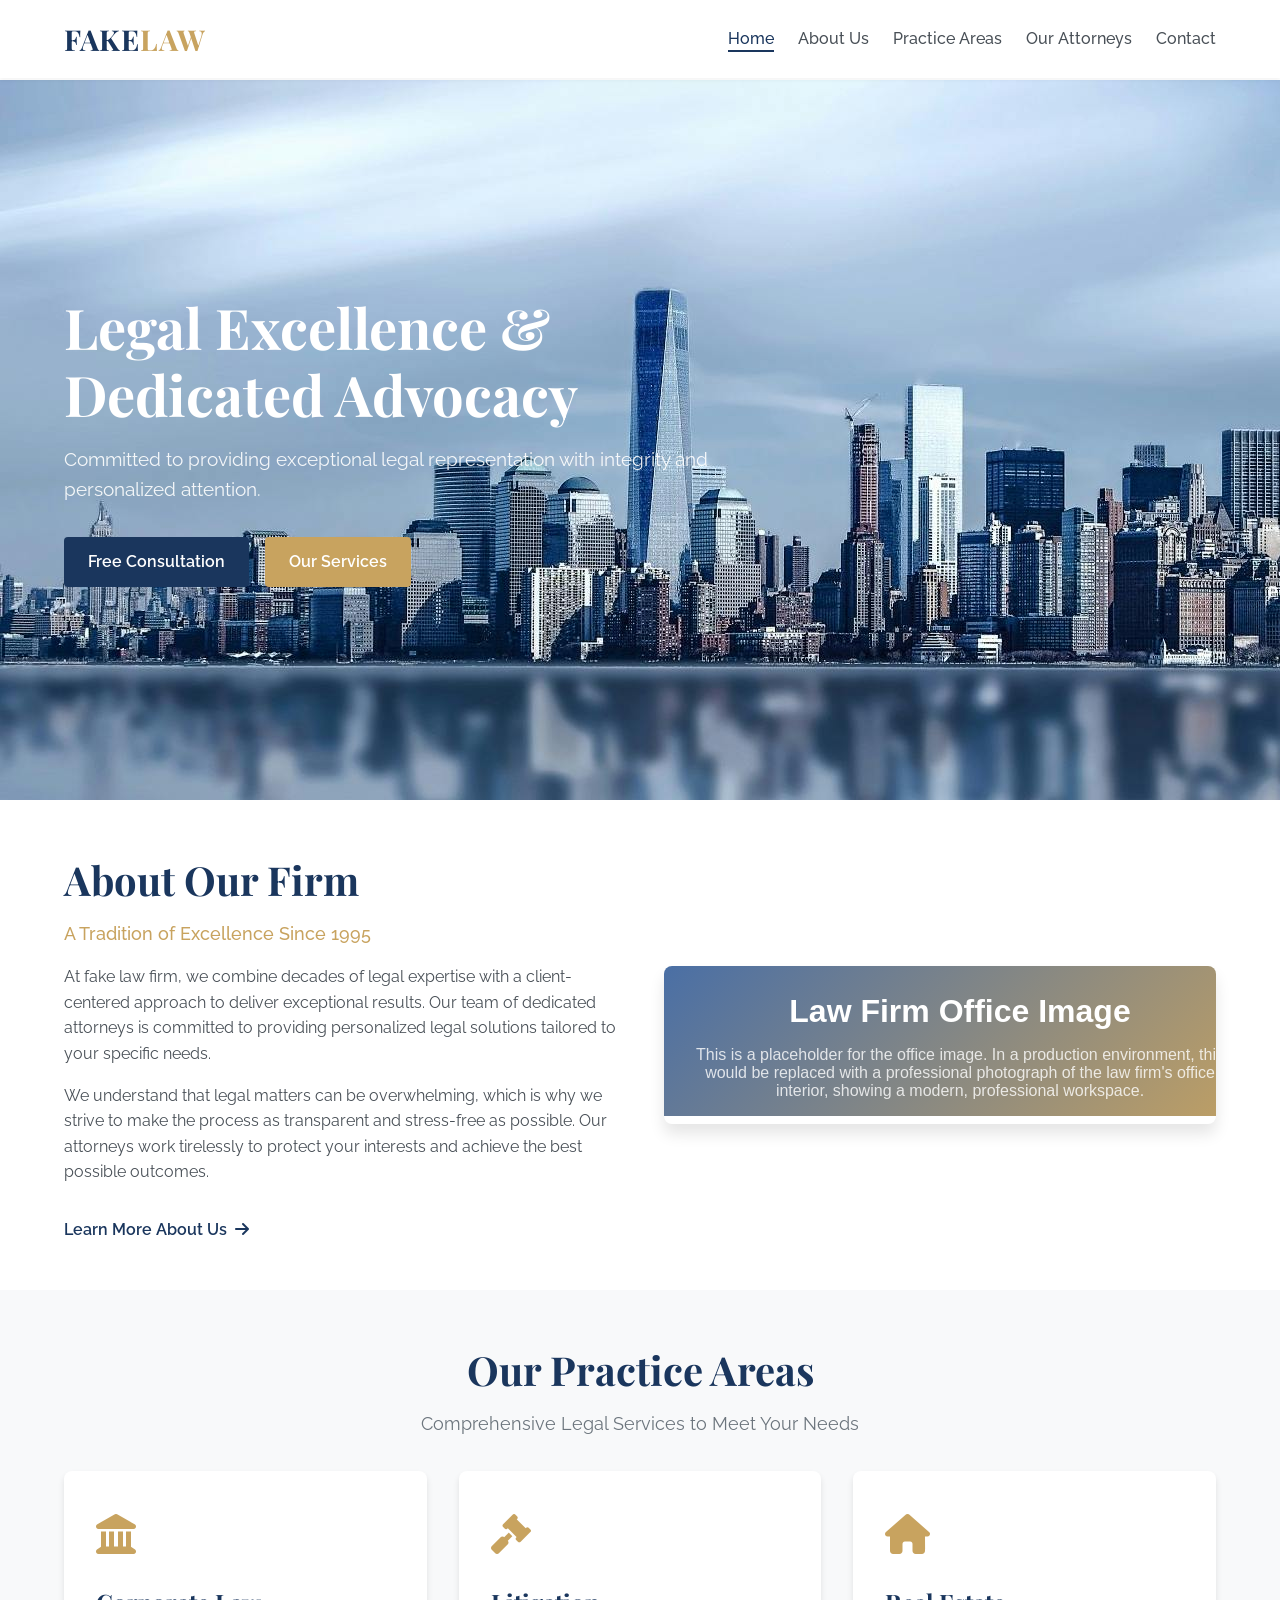
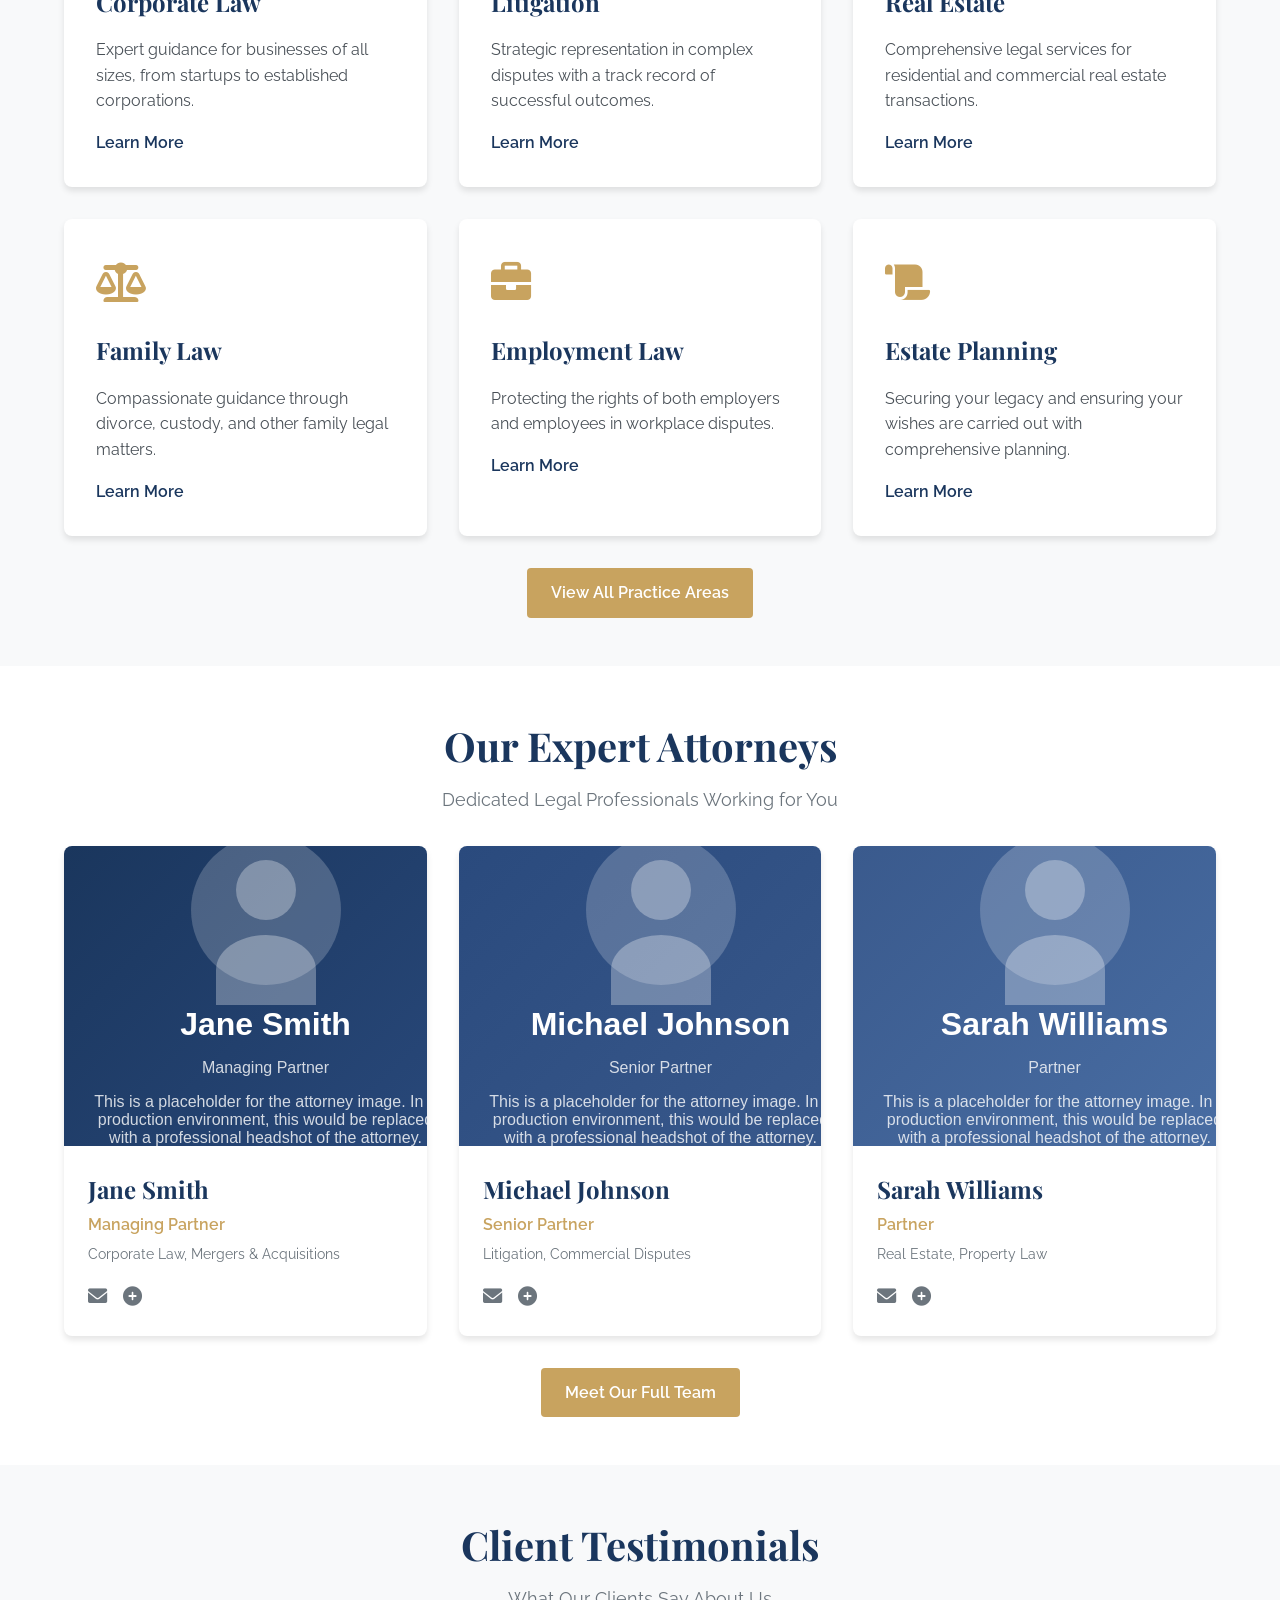
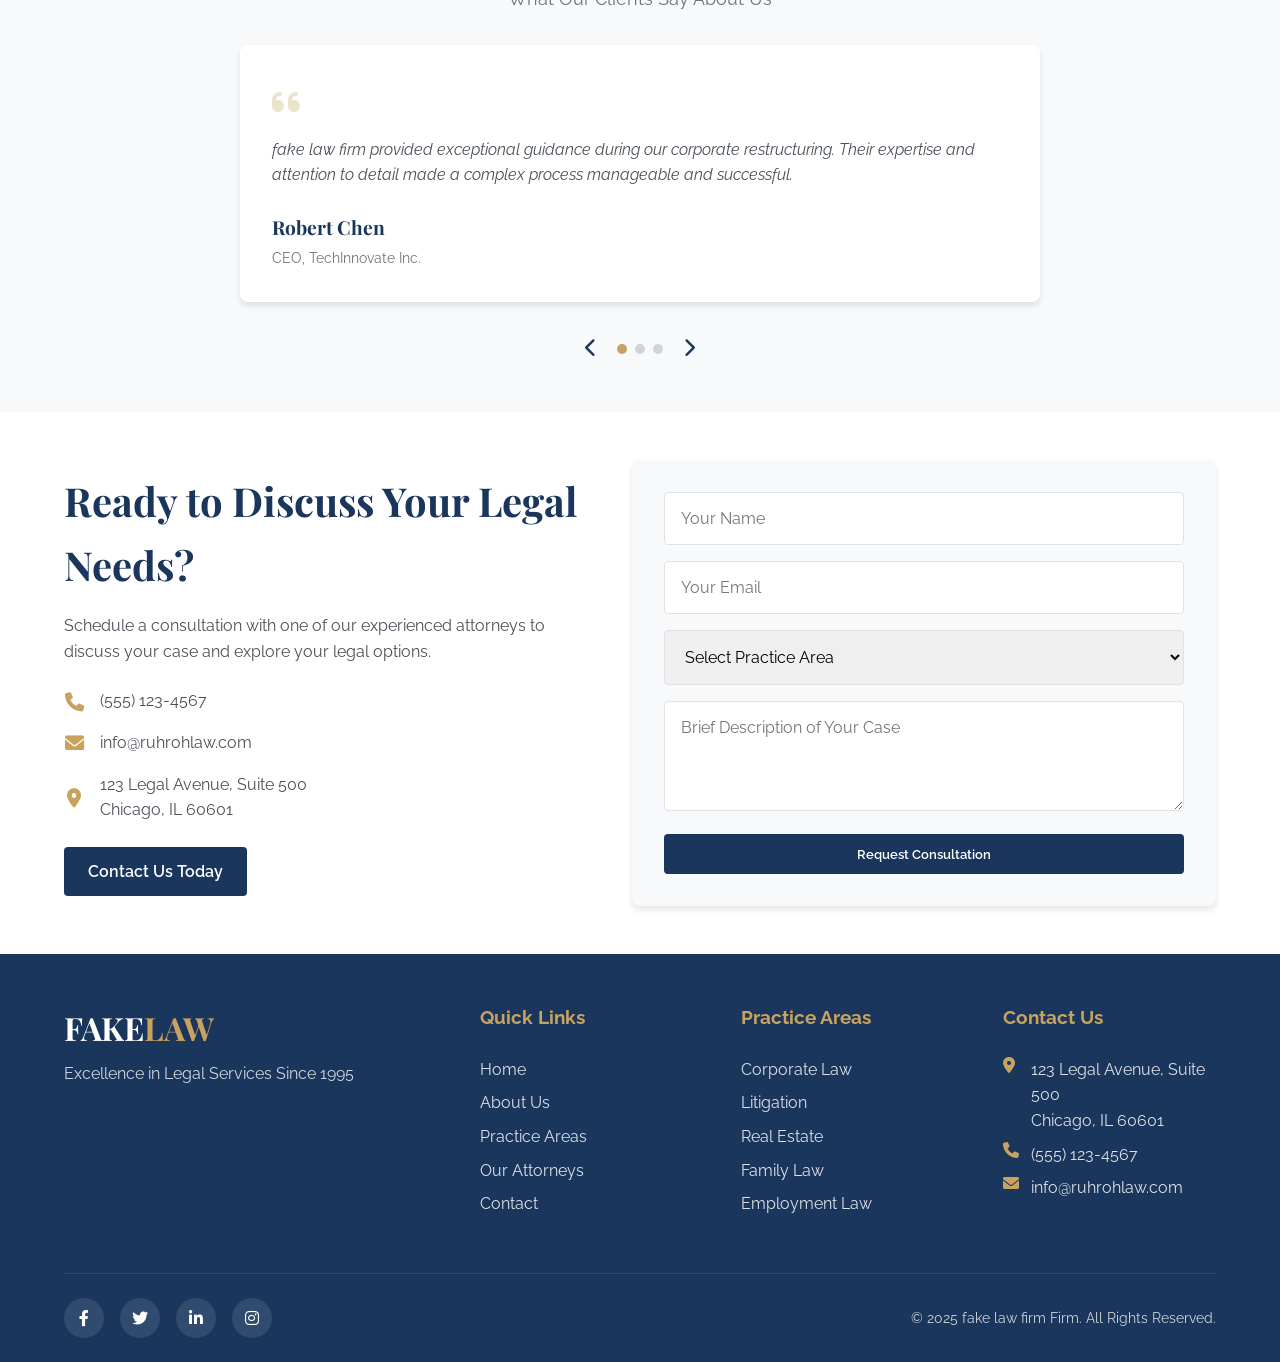
<file: index.html>
<!DOCTYPE html>
<html lang="en">
<head>
    <meta charset="UTF-8">
    <meta name="viewport" content="width=device-width, initial-scale=1.0">
    <title>Fake Law Firm | Excellence in Legal Services</title>
    <link rel="stylesheet" href="css/styles.css">
    <style>
        /* Styles for iframe placeholders */
        .img-placeholder {
            width: 100%;
            height: 100%;
            border: none;
            overflow: hidden;
        }
        .hero {
            background-image: none !important;
        }
        .hero-iframe-container {
            position: absolute;
            top: 0;
            left: 0;
            width: 100%;
            height: 100%;
            z-index: 0;
        }
    </style>
    <link rel="stylesheet" href="https://cdnjs.cloudflare.com/ajax/libs/font-awesome/6.0.0-beta3/css/all.min.css">
    <link rel="preconnect" href="https://fonts.googleapis.com">
    <link rel="preconnect" href="https://fonts.gstatic.com" crossorigin>
    <link href="https://fonts.googleapis.com/css2?family=Playfair+Display:wght@400;700&family=Raleway:wght@300;400;500;600&display=swap" rel="stylesheet">
</head>
<body>
    <!-- Header -->
    <header>
        <div class="container">
            <div class="logo">
                <h1>FAKE<span>LAW</span></h1>
            </div>
            <nav>
                <ul>
                    <li><a href="index.html" class="active">Home</a></li>
                    <li><a href="about.html">About Us</a></li>
                    <li><a href="practice-areas.html">Practice Areas</a></li>
                    <li><a href="attorneys.html">Our Attorneys</a></li>
                    <li><a href="contact.html">Contact</a></li>
                </ul>
            </nav>
            <div class="mobile-menu-btn">
                <i class="fas fa-bars"></i>
            </div>
        </div>
    </header>

    <!-- Hero Section -->
    <section class="hero">
        <div class="hero-iframe-container">
            <iframe src="images/x.jpg" class="img-placeholder" title="Hero Image"></iframe>
        </div>
        <div class="overlay"></div>
        <div class="container">
            <div class="hero-content">
                <h1>Legal Excellence & Dedicated Advocacy</h1>
                <p>Committed to providing exceptional legal representation with integrity and personalized attention.</p>
                <div class="hero-buttons">
                    <a href="contact.html" class="btn btn-primary">Free Consultation</a>
                    <a href="practice-areas.html" class="btn btn-secondary">Our Services</a>
                </div>
            </div>
        </div>
    </section>

    <!-- About Section -->
    <section class="about-preview">
        <div class="container">
            <div class="about-content">
                <div class="about-text">
                    <h2>About Our Firm</h2>
                    <p class="subtitle">A Tradition of Excellence Since 1995</p>
                    <p>At fake law firm, we combine decades of legal expertise with a client-centered approach to deliver exceptional results. Our team of dedicated attorneys is committed to providing personalized legal solutions tailored to your specific needs.</p>
                    <p>We understand that legal matters can be overwhelming, which is why we strive to make the process as transparent and stress-free as possible. Our attorneys work tirelessly to protect your interests and achieve the best possible outcomes.</p>
                    <a href="about.html" class="btn btn-text">Learn More About Us <i class="fas fa-arrow-right"></i></a>
                </div>
                <div class="about-image">
                    <div class="image-container">
                        <iframe src="images/office.jpg.html" class="img-placeholder" title="Office Image"></iframe>
                    </div>
                </div>
            </div>
        </div>
    </section>

    <!-- Practice Areas Section -->
    <section class="practice-areas">
        <div class="container">
            <h2 class="section-title">Our Practice Areas</h2>
            <p class="section-subtitle">Comprehensive Legal Services to Meet Your Needs</p>
            
            <div class="practice-grid">
                <div class="practice-card">
                    <div class="icon">
                        <i class="fas fa-landmark"></i>
                    </div>
                    <h3>Corporate Law</h3>
                    <p>Expert guidance for businesses of all sizes, from startups to established corporations.</p>
                    <a href="practice-areas.html#corporate" class="read-more">Learn More</a>
                </div>
                
                <div class="practice-card">
                    <div class="icon">
                        <i class="fas fa-gavel"></i>
                    </div>
                    <h3>Litigation</h3>
                    <p>Strategic representation in complex disputes with a track record of successful outcomes.</p>
                    <a href="practice-areas.html#litigation" class="read-more">Learn More</a>
                </div>
                
                <div class="practice-card">
                    <div class="icon">
                        <i class="fas fa-home"></i>
                    </div>
                    <h3>Real Estate</h3>
                    <p>Comprehensive legal services for residential and commercial real estate transactions.</p>
                    <a href="practice-areas.html#real-estate" class="read-more">Learn More</a>
                </div>
                
                <div class="practice-card">
                    <div class="icon">
                        <i class="fas fa-balance-scale"></i>
                    </div>
                    <h3>Family Law</h3>
                    <p>Compassionate guidance through divorce, custody, and other family legal matters.</p>
                    <a href="practice-areas.html#family" class="read-more">Learn More</a>
                </div>
                
                <div class="practice-card">
                    <div class="icon">
                        <i class="fas fa-briefcase"></i>
                    </div>
                    <h3>Employment Law</h3>
                    <p>Protecting the rights of both employers and employees in workplace disputes.</p>
                    <a href="practice-areas.html#employment" class="read-more">Learn More</a>
                </div>
                
                <div class="practice-card">
                    <div class="icon">
                        <i class="fas fa-scroll"></i>
                    </div>
                    <h3>Estate Planning</h3>
                    <p>Securing your legacy and ensuring your wishes are carried out with comprehensive planning.</p>
                    <a href="practice-areas.html#estate" class="read-more">Learn More</a>
                </div>
            </div>
            
            <div class="view-all">
                <a href="practice-areas.html" class="btn btn-secondary">View All Practice Areas</a>
            </div>
        </div>
    </section>

    <!-- Attorneys Section -->
    <section class="attorneys-preview">
        <div class="container">
            <h2 class="section-title">Our Expert Attorneys</h2>
            <p class="section-subtitle">Dedicated Legal Professionals Working for You</p>
            
            <div class="attorneys-grid">
                <div class="attorney-card">
                    <div class="attorney-image">
                        <iframe src="images/attorney1.jpg.html" class="img-placeholder" title="Attorney Jane Smith"></iframe>
                    </div>
                    <div class="attorney-info">
                        <h3>Jane Smith</h3>
                        <p class="position">Managing Partner</p>
                        <p class="specialty">Corporate Law, Mergers & Acquisitions</p>
                        <div class="attorney-contact">
                            <a href="mailto:jsmith@ruhrohlaw.com"><i class="fas fa-envelope"></i></a>
                            <a href="attorneys.html#jane-smith"><i class="fas fa-plus-circle"></i></a>
                        </div>
                    </div>
                </div>
                
                <div class="attorney-card">
                    <div class="attorney-image">
                        <iframe src="images/attorney2.jpg.html" class="img-placeholder" title="Attorney Michael Johnson"></iframe>
                    </div>
                    <div class="attorney-info">
                        <h3>Michael Johnson</h3>
                        <p class="position">Senior Partner</p>
                        <p class="specialty">Litigation, Commercial Disputes</p>
                        <div class="attorney-contact">
                            <a href="mailto:mjohnson@ruhrohlaw.com"><i class="fas fa-envelope"></i></a>
                            <a href="attorneys.html#michael-johnson"><i class="fas fa-plus-circle"></i></a>
                        </div>
                    </div>
                </div>
                
                <div class="attorney-card">
                    <div class="attorney-image">
                        <iframe src="images/attorney3.jpg.html" class="img-placeholder" title="Attorney Sarah Williams"></iframe>
                    </div>
                    <div class="attorney-info">
                        <h3>Sarah Williams</h3>
                        <p class="position">Partner</p>
                        <p class="specialty">Real Estate, Property Law</p>
                        <div class="attorney-contact">
                            <a href="mailto:swilliams@ruhrohlaw.com"><i class="fas fa-envelope"></i></a>
                            <a href="attorneys.html#sarah-williams"><i class="fas fa-plus-circle"></i></a>
                        </div>
                    </div>
                </div>
            </div>
            
            <div class="view-all">
                <a href="attorneys.html" class="btn btn-secondary">Meet Our Full Team</a>
            </div>
        </div>
    </section>

    <!-- Testimonials Section -->
    <section class="testimonials">
        <div class="container">
            <h2 class="section-title">Client Testimonials</h2>
            <p class="section-subtitle">What Our Clients Say About Us</p>
            
            <div class="testimonial-slider">
                <div class="testimonial-item">
                    <div class="testimonial-content">
                        <div class="quote">
                            <i class="fas fa-quote-left"></i>
                        </div>
                        <p>fake law firm provided exceptional guidance during our corporate restructuring. Their expertise and attention to detail made a complex process manageable and successful.</p>
                        <div class="client-info">
                            <h4>Robert Chen</h4>
                            <p>CEO, TechInnovate Inc.</p>
                        </div>
                    </div>
                </div>
                
                <div class="testimonial-item">
                    <div class="testimonial-content">
                        <div class="quote">
                            <i class="fas fa-quote-left"></i>
                        </div>
                        <p>I was impressed by the personal attention and dedication shown by the team at fake law firm. They truly went above and beyond to ensure the best outcome for my case.</p>
                        <div class="client-info">
                            <h4>Amanda Peterson</h4>
                            <p>Real Estate Developer</p>
                        </div>
                    </div>
                </div>
                
                <div class="testimonial-item">
                    <div class="testimonial-content">
                        <div class="quote">
                            <i class="fas fa-quote-left"></i>
                        </div>
                        <p>The attorneys at fake law firm handled my family's estate planning with professionalism and compassion. They made a difficult process much easier with their clear guidance.</p>
                        <div class="client-info">
                            <h4>David Thompson</h4>
                            <p>Retired Executive</p>
                        </div>
                    </div>
                </div>
            </div>
            
            <div class="testimonial-controls">
                <button class="prev-btn"><i class="fas fa-chevron-left"></i></button>
                <div class="testimonial-dots">
                    <span class="dot active"></span>
                    <span class="dot"></span>
                    <span class="dot"></span>
                </div>
                <button class="next-btn"><i class="fas fa-chevron-right"></i></button>
            </div>
        </div>
    </section>

    <!-- Contact Preview Section -->
    <section class="contact-preview">
        <div class="container">
            <div class="contact-content">
                <div class="contact-text">
                    <h2>Ready to Discuss Your Legal Needs?</h2>
                    <p>Schedule a consultation with one of our experienced attorneys to discuss your case and explore your legal options.</p>
                    <div class="contact-info">
                        <div class="info-item">
                            <i class="fas fa-phone"></i>
                            <p>(555) 123-4567</p>
                        </div>
                        <div class="info-item">
                            <i class="fas fa-envelope"></i>
                            <p>info@ruhrohlaw.com</p>
                        </div>
                        <div class="info-item">
                            <i class="fas fa-map-marker-alt"></i>
                            <p>123 Legal Avenue, Suite 500<br>Chicago, IL 60601</p>
                        </div>
                    </div>
                    <a href="contact.html" class="btn btn-primary">Contact Us Today</a>
                </div>
                <div class="contact-form-preview">
                    <form>
                        <div class="form-group">
                            <input type="text" placeholder="Your Name" required>
                        </div>
                        <div class="form-group">
                            <input type="email" placeholder="Your Email" required>
                        </div>
                        <div class="form-group">
                            <select required>
                                <option value="" disabled selected>Select Practice Area</option>
                                <option value="corporate">Corporate Law</option>
                                <option value="litigation">Litigation</option>
                                <option value="real-estate">Real Estate</option>
                                <option value="family">Family Law</option>
                                <option value="employment">Employment Law</option>
                                <option value="estate">Estate Planning</option>
                                <option value="other">Other</option>
                            </select>
                        </div>
                        <div class="form-group">
                            <textarea placeholder="Brief Description of Your Case" rows="4" required></textarea>
                        </div>
                        <button type="submit" class="btn btn-primary btn-block">Request Consultation</button>
                    </form>
                </div>
            </div>
        </div>
    </section>

    <!-- Footer -->
    <footer>
        <div class="container">
            <div class="footer-content">
                <div class="footer-logo">
                    <h2>FAKE<span>LAW</span></h2>
                    <p>Excellence in Legal Services Since 1995</p>
                </div>
                
                <div class="footer-links">
                    <div class="footer-column">
                        <h3>Quick Links</h3>
                        <ul>
                            <li><a href="index.html">Home</a></li>
                            <li><a href="about.html">About Us</a></li>
                            <li><a href="practice-areas.html">Practice Areas</a></li>
                            <li><a href="attorneys.html">Our Attorneys</a></li>
                            <li><a href="contact.html">Contact</a></li>
                        </ul>
                    </div>
                    
                    <div class="footer-column">
                        <h3>Practice Areas</h3>
                        <ul>
                            <li><a href="practice-areas.html#corporate">Corporate Law</a></li>
                            <li><a href="practice-areas.html#litigation">Litigation</a></li>
                            <li><a href="practice-areas.html#real-estate">Real Estate</a></li>
                            <li><a href="practice-areas.html#family">Family Law</a></li>
                            <li><a href="practice-areas.html#employment">Employment Law</a></li>
                        </ul>
                    </div>
                    
                    <div class="footer-column">
                        <h3>Contact Us</h3>
                        <ul class="contact-list">
                            <li><i class="fas fa-map-marker-alt"></i> 123 Legal Avenue, Suite 500<br>Chicago, IL 60601</li>
                            <li><i class="fas fa-phone"></i> (555) 123-4567</li>
                            <li><i class="fas fa-envelope"></i> info@ruhrohlaw.com</li>
                        </ul>
                    </div>
                </div>
            </div>
            
            <div class="footer-bottom">
                <div class="social-icons">
                    <a href="#"><i class="fab fa-facebook-f"></i></a>
                    <a href="#"><i class="fab fa-twitter"></i></a>
                    <a href="#"><i class="fab fa-linkedin-in"></i></a>
                    <a href="#"><i class="fab fa-instagram"></i></a>
                </div>
                <div class="copyright">
                    <p>&copy; 2025 fake law firm Firm. All Rights Reserved.</p>
                </div>
            </div>
        </div>
    </footer>

    <script src="js/main.js"></script>

<script
data-embed-id="d6b7509c-db51-48c6-a9f9-aefe406d551b"
data-base-api-url="https://search.caption.fyi/api/embed"
src="https://search.caption.fyi/embed/anythingllm-chat-widget.min.js">
</script>
</body>
</html>
</file>
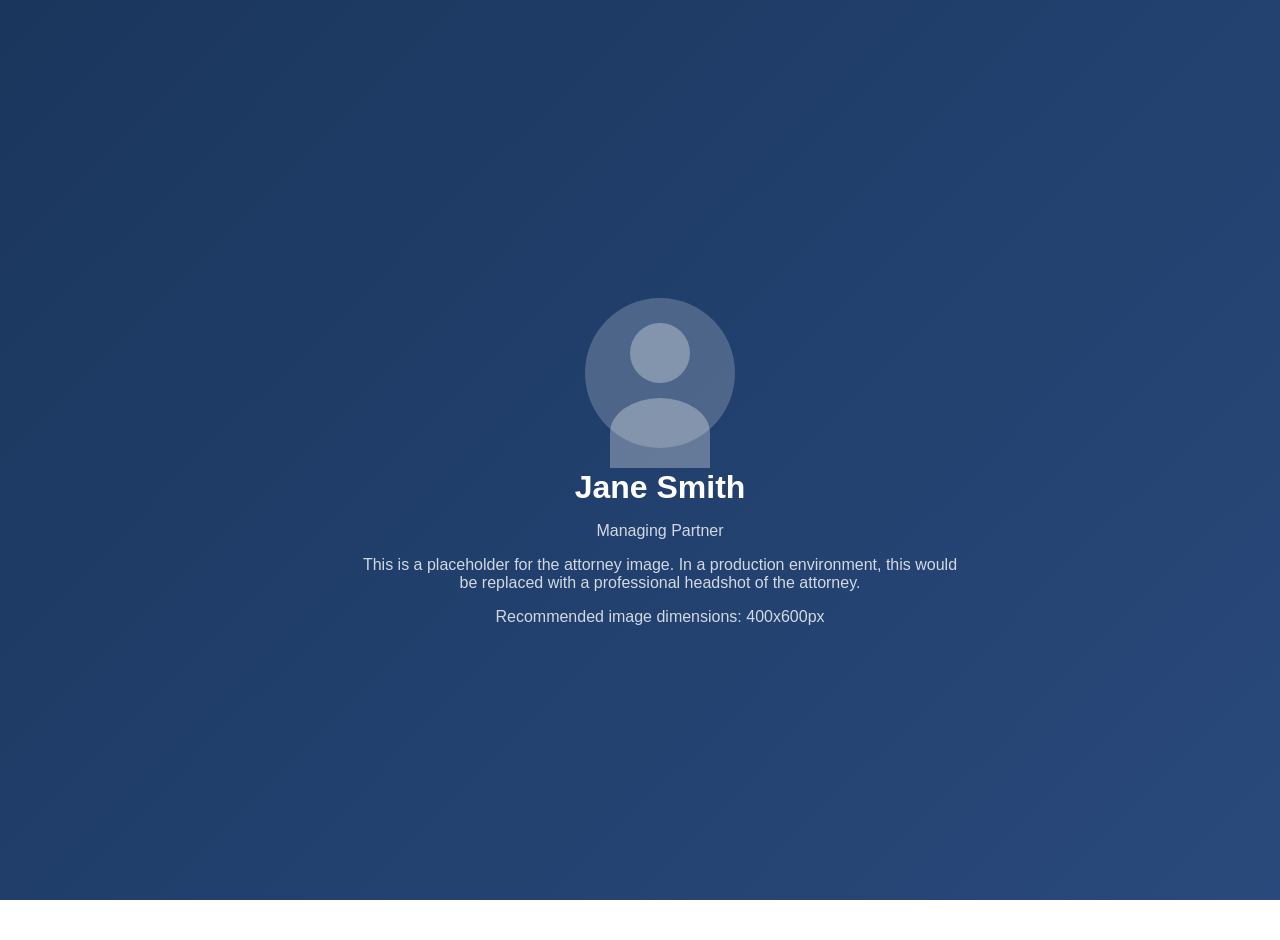
<file: images/attorney1.jpg.html>
<!DOCTYPE html>
<html lang="en">
<head>
    <meta charset="UTF-8">
    <meta name="viewport" content="width=device-width, initial-scale=1.0">
    <title>Attorney 1 Image Placeholder</title>
    <style>
        body, html {
            margin: 0;
            padding: 0;
            width: 100%;
            height: 100%;
            overflow: hidden;
        }
        .placeholder {
            width: 100%;
            height: 100%;
            background: linear-gradient(135deg, #1a365d 0%, #2a4a7d 100%);
            display: flex;
            justify-content: center;
            align-items: center;
            color: white;
            font-family: Arial, sans-serif;
            text-align: center;
            padding: 20px;
        }
        .attorney-silhouette {
            width: 150px;
            height: 150px;
            background-color: rgba(255, 255, 255, 0.2);
            border-radius: 50%;
            margin: 0 auto 20px;
            position: relative;
        }
        .attorney-silhouette::after {
            content: '';
            position: absolute;
            top: 25px;
            left: 50%;
            transform: translateX(-50%);
            width: 60px;
            height: 60px;
            background-color: rgba(255, 255, 255, 0.3);
            border-radius: 50%;
        }
        .attorney-silhouette::before {
            content: '';
            position: absolute;
            top: 100px;
            left: 50%;
            transform: translateX(-50%);
            width: 100px;
            height: 70px;
            background-color: rgba(255, 255, 255, 0.3);
            border-radius: 50% 50% 0 0;
        }
        .content {
            max-width: 600px;
        }
        h1 {
            font-size: 2rem;
            margin-bottom: 1rem;
        }
        p {
            font-size: 1rem;
            opacity: 0.8;
        }
    </style>
</head>
<body>
    <div class="placeholder">
        <div class="content">
            <div class="attorney-silhouette"></div>
            <h1>Jane Smith</h1>
            <p>Managing Partner</p>
            <p>This is a placeholder for the attorney image. In a production environment, this would be replaced with a professional headshot of the attorney.</p>
            <p>Recommended image dimensions: 400x600px</p>
        </div>
    </div>
</body>
</html>
</file>
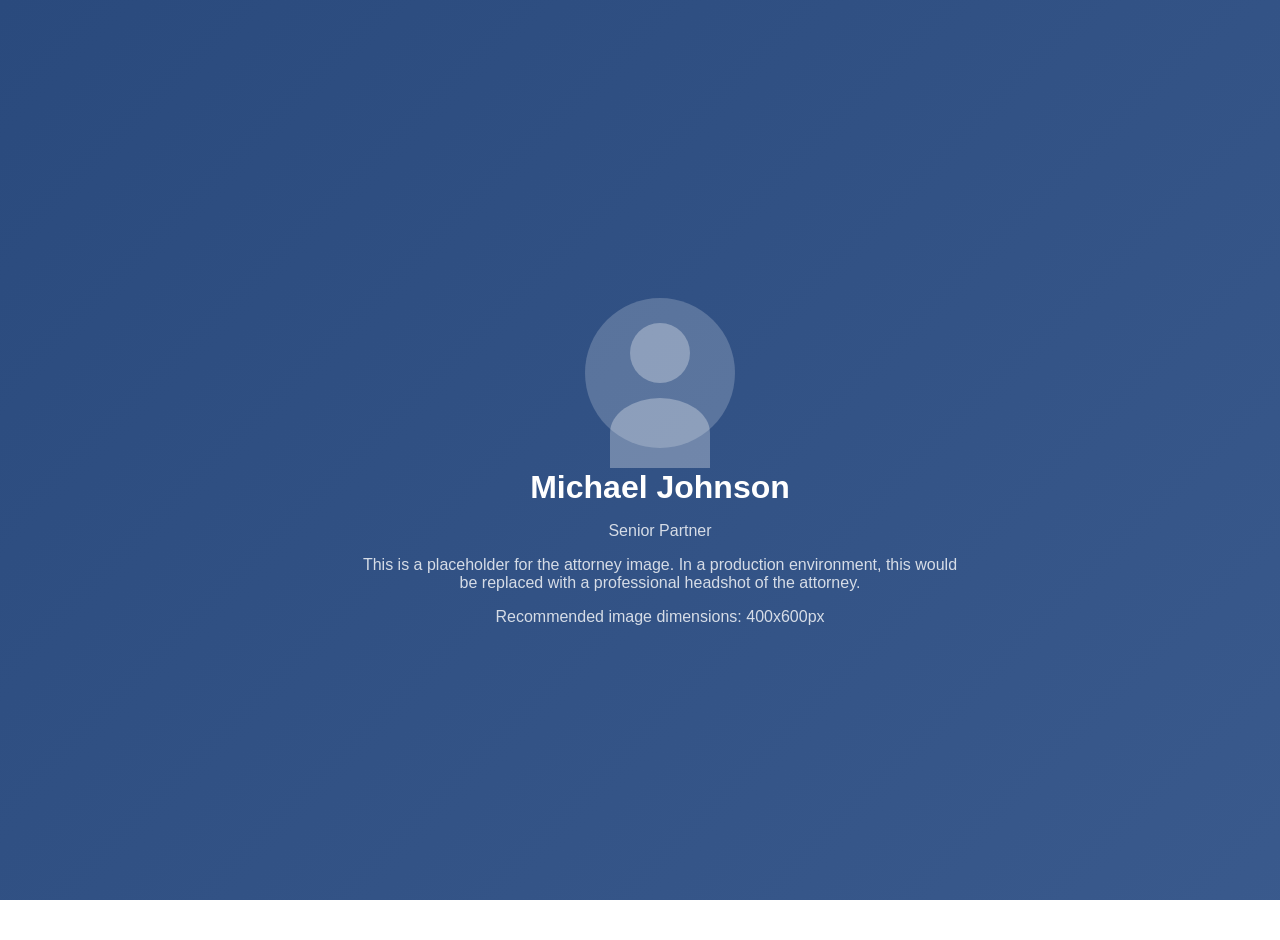
<file: images/attorney2.jpg.html>
<!DOCTYPE html>
<html lang="en">
<head>
    <meta charset="UTF-8">
    <meta name="viewport" content="width=device-width, initial-scale=1.0">
    <title>Attorney 2 Image Placeholder</title>
    <style>
        body, html {
            margin: 0;
            padding: 0;
            width: 100%;
            height: 100%;
            overflow: hidden;
        }
        .placeholder {
            width: 100%;
            height: 100%;
            background: linear-gradient(135deg, #2a4a7d 0%, #3a5a8d 100%);
            display: flex;
            justify-content: center;
            align-items: center;
            color: white;
            font-family: Arial, sans-serif;
            text-align: center;
            padding: 20px;
        }
        .attorney-silhouette {
            width: 150px;
            height: 150px;
            background-color: rgba(255, 255, 255, 0.2);
            border-radius: 50%;
            margin: 0 auto 20px;
            position: relative;
        }
        .attorney-silhouette::after {
            content: '';
            position: absolute;
            top: 25px;
            left: 50%;
            transform: translateX(-50%);
            width: 60px;
            height: 60px;
            background-color: rgba(255, 255, 255, 0.3);
            border-radius: 50%;
        }
        .attorney-silhouette::before {
            content: '';
            position: absolute;
            top: 100px;
            left: 50%;
            transform: translateX(-50%);
            width: 100px;
            height: 70px;
            background-color: rgba(255, 255, 255, 0.3);
            border-radius: 50% 50% 0 0;
        }
        .content {
            max-width: 600px;
        }
        h1 {
            font-size: 2rem;
            margin-bottom: 1rem;
        }
        p {
            font-size: 1rem;
            opacity: 0.8;
        }
    </style>
</head>
<body>
    <div class="placeholder">
        <div class="content">
            <div class="attorney-silhouette"></div>
            <h1>Michael Johnson</h1>
            <p>Senior Partner</p>
            <p>This is a placeholder for the attorney image. In a production environment, this would be replaced with a professional headshot of the attorney.</p>
            <p>Recommended image dimensions: 400x600px</p>
        </div>
    </div>
</body>
</html>
</file>
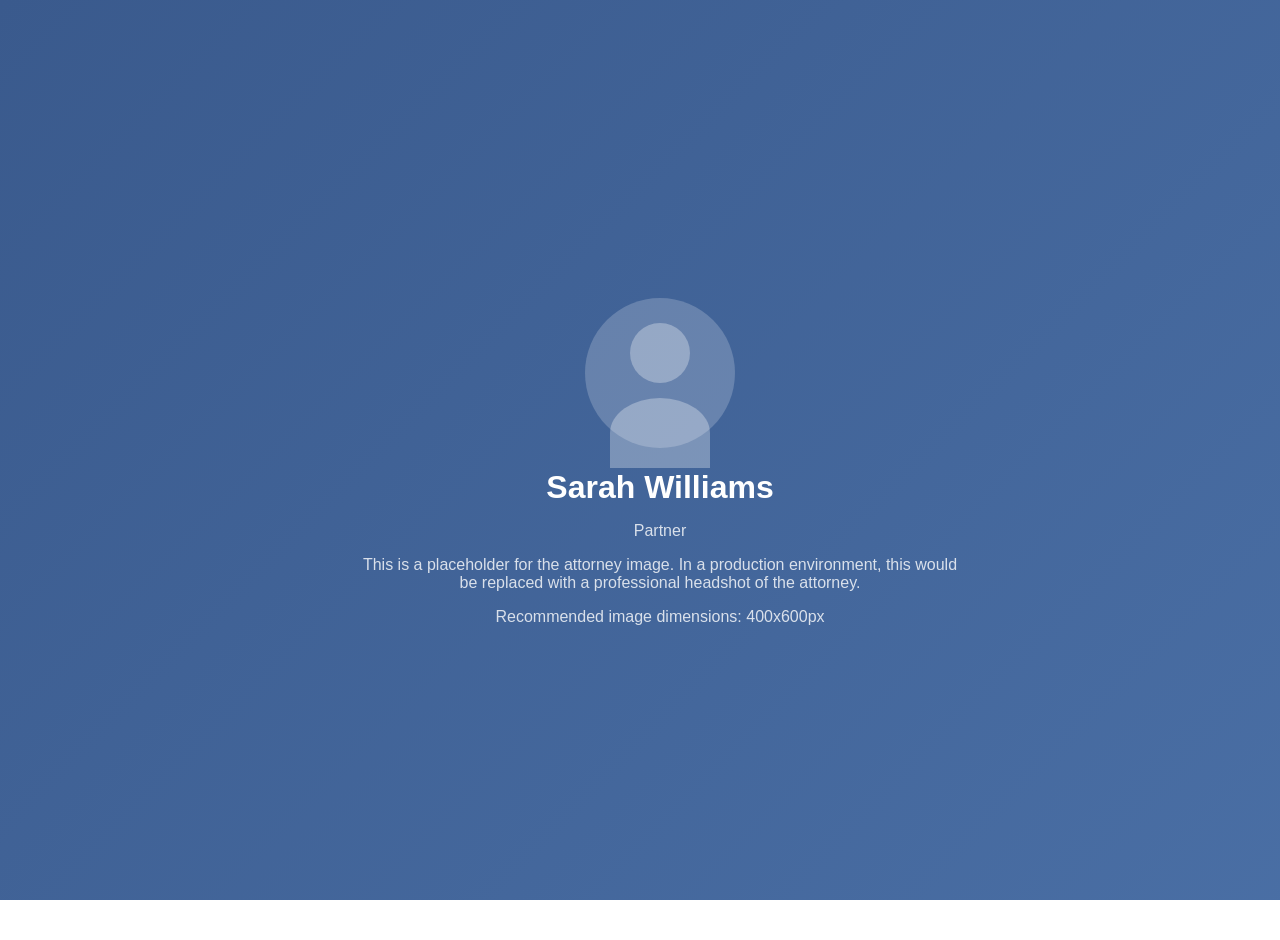
<file: images/attorney3.jpg.html>
<!DOCTYPE html>
<html lang="en">
<head>
    <meta charset="UTF-8">
    <meta name="viewport" content="width=device-width, initial-scale=1.0">
    <title>Attorney 3 Image Placeholder</title>
    <style>
        body, html {
            margin: 0;
            padding: 0;
            width: 100%;
            height: 100%;
            overflow: hidden;
        }
        .placeholder {
            width: 100%;
            height: 100%;
            background: linear-gradient(135deg, #3a5a8d 0%, #4a6fa5 100%);
            display: flex;
            justify-content: center;
            align-items: center;
            color: white;
            font-family: Arial, sans-serif;
            text-align: center;
            padding: 20px;
        }
        .attorney-silhouette {
            width: 150px;
            height: 150px;
            background-color: rgba(255, 255, 255, 0.2);
            border-radius: 50%;
            margin: 0 auto 20px;
            position: relative;
        }
        .attorney-silhouette::after {
            content: '';
            position: absolute;
            top: 25px;
            left: 50%;
            transform: translateX(-50%);
            width: 60px;
            height: 60px;
            background-color: rgba(255, 255, 255, 0.3);
            border-radius: 50%;
        }
        .attorney-silhouette::before {
            content: '';
            position: absolute;
            top: 100px;
            left: 50%;
            transform: translateX(-50%);
            width: 100px;
            height: 70px;
            background-color: rgba(255, 255, 255, 0.3);
            border-radius: 50% 50% 0 0;
        }
        .content {
            max-width: 600px;
        }
        h1 {
            font-size: 2rem;
            margin-bottom: 1rem;
        }
        p {
            font-size: 1rem;
            opacity: 0.8;
        }
    </style>
</head>
<body>
    <div class="placeholder">
        <div class="content">
            <div class="attorney-silhouette"></div>
            <h1>Sarah Williams</h1>
            <p>Partner</p>
            <p>This is a placeholder for the attorney image. In a production environment, this would be replaced with a professional headshot of the attorney.</p>
            <p>Recommended image dimensions: 400x600px</p>
        </div>
    </div>
</body>
</html>
</file>
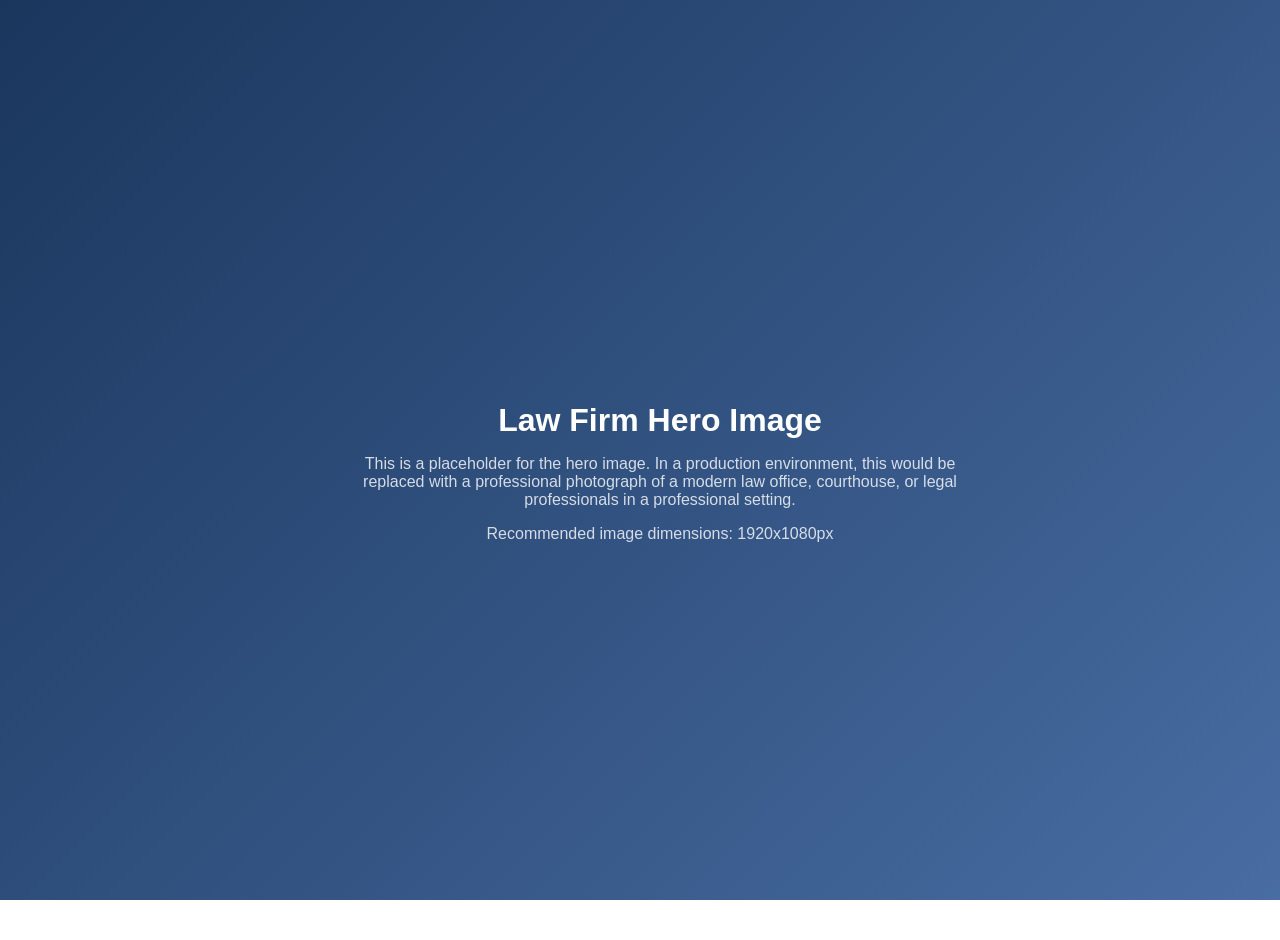
<file: images/hero.jpg.html>
<!DOCTYPE html>
<html lang="en">
<head>
    <meta charset="UTF-8">
    <meta name="viewport" content="width=device-width, initial-scale=1.0">
    <title>Hero Image Placeholder</title>
    <style>
        body, html {
            margin: 0;
            padding: 0;
            width: 100%;
            height: 100%;
            overflow: hidden;
        }
        .placeholder {
            width: 100%;
            height: 100%;
            background: linear-gradient(135deg, #1a365d 0%, #4a6fa5 100%);
            display: flex;
            justify-content: center;
            align-items: center;
            color: white;
            font-family: Arial, sans-serif;
            text-align: center;
            padding: 20px;
        }
        .content {
            max-width: 600px;
        }
        h1 {
            font-size: 2rem;
            margin-bottom: 1rem;
        }
        p {
            font-size: 1rem;
            opacity: 0.8;
        }
    </style>
</head>
<body>
    <div class="placeholder">
        <div class="content">
            <h1>Law Firm Hero Image</h1>
            <p>This is a placeholder for the hero image. In a production environment, this would be replaced with a professional photograph of a modern law office, courthouse, or legal professionals in a professional setting.</p>
            <p>Recommended image dimensions: 1920x1080px</p>
        </div>
    </div>
</body>
</html>
</file>
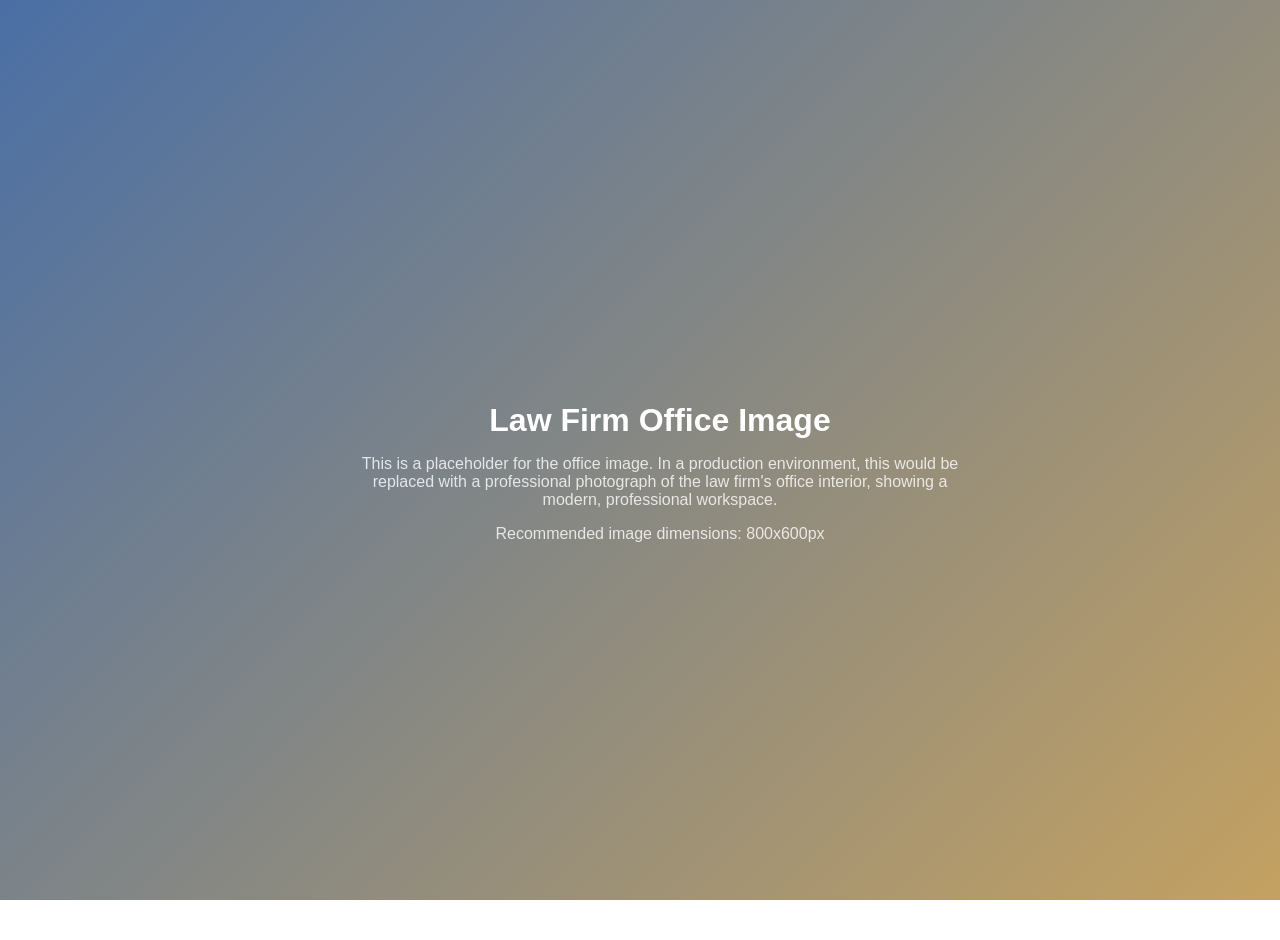
<file: images/office.jpg.html>
<!DOCTYPE html>
<html lang="en">
<head>
    <meta charset="UTF-8">
    <meta name="viewport" content="width=device-width, initial-scale=1.0">
    <title>Office Image Placeholder</title>
    <style>
        body, html {
            margin: 0;
            padding: 0;
            width: 100%;
            height: 100%;
            overflow: hidden;
        }
        .placeholder {
            width: 100%;
            height: 100%;
            background: linear-gradient(135deg, #4a6fa5 0%, #c8a35f 100%);
            display: flex;
            justify-content: center;
            align-items: center;
            color: white;
            font-family: Arial, sans-serif;
            text-align: center;
            padding: 20px;
        }
        .content {
            max-width: 600px;
        }
        h1 {
            font-size: 2rem;
            margin-bottom: 1rem;
        }
        p {
            font-size: 1rem;
            opacity: 0.8;
        }
    </style>
</head>
<body>
    <div class="placeholder">
        <div class="content">
            <h1>Law Firm Office Image</h1>
            <p>This is a placeholder for the office image. In a production environment, this would be replaced with a professional photograph of the law firm's office interior, showing a modern, professional workspace.</p>
            <p>Recommended image dimensions: 800x600px</p>
        </div>
    </div>
</body>
</html>
</file>
<file: css/styles.css>
/* 
   Ruhroh Law Firm - Modern Law Firm Website
   Author: Cline
   Date: 2025
*/

/* ===== BASE STYLES ===== */
:root {
    /* Color Palette */
    --primary-color: #1a365d;      /* Deep Navy Blue */
    --secondary-color: #c8a35f;    /* Gold/Amber */
    --accent-color: #4a6fa5;       /* Medium Blue */
    --dark-color: #333333;         /* Dark Gray */
    --light-color: #f5f5f5;        /* Light Gray */
    --white: #ffffff;
    --black: #000000;
    --gray-100: #f8f9fa;
    --gray-200: #e9ecef;
    --gray-300: #dee2e6;
    --gray-400: #ced4da;
    --gray-500: #adb5bd;
    --gray-600: #6c757d;
    --gray-700: #495057;
    --gray-800: #343a40;
    --gray-900: #212529;
    
    /* Typography */
    --heading-font: 'Playfair Display', serif;
    --body-font: 'Raleway', sans-serif;
    
    /* Spacing */
    --spacing-xs: 0.25rem;
    --spacing-sm: 0.5rem;
    --spacing-md: 1rem;
    --spacing-lg: 1.5rem;
    --spacing-xl: 2rem;
    --spacing-xxl: 3rem;
    
    /* Border Radius */
    --border-radius-sm: 0.25rem;
    --border-radius-md: 0.5rem;
    --border-radius-lg: 1rem;
    
    /* Transitions */
    --transition-fast: 0.2s ease;
    --transition-normal: 0.3s ease;
    --transition-slow: 0.5s ease;
    
    /* Shadows */
    --shadow-sm: 0 2px 4px rgba(0, 0, 0, 0.05);
    --shadow-md: 0 4px 6px rgba(0, 0, 0, 0.1);
    --shadow-lg: 0 10px 15px rgba(0, 0, 0, 0.1);
}

* {
    margin: 0;
    padding: 0;
    box-sizing: border-box;
}

html {
    font-size: 16px;
    scroll-behavior: smooth;
}

body {
    font-family: var(--body-font);
    line-height: 1.6;
    color: var(--gray-800);
    background-color: var(--white);
    overflow-x: hidden;
}

a {
    text-decoration: none;
    color: var(--primary-color);
    transition: color var(--transition-fast);
}

a:hover {
    color: var(--secondary-color);
}

ul {
    list-style: none;
}

img {
    max-width: 100%;
    height: auto;
    display: block;
}

.container {
    width: 100%;
    max-width: 1200px;
    margin: 0 auto;
    padding: 0 var(--spacing-lg);
}

.section-title {
    font-family: var(--heading-font);
    font-size: 2.5rem;
    font-weight: 700;
    color: var(--primary-color);
    margin-bottom: var(--spacing-sm);
    text-align: center;
}

.section-subtitle {
    font-size: 1.1rem;
    color: var(--gray-600);
    margin-bottom: var(--spacing-xl);
    text-align: center;
}

/* ===== BUTTONS ===== */
.btn {
    display: inline-block;
    padding: 0.75rem 1.5rem;
    border-radius: var(--border-radius-sm);
    font-weight: 600;
    text-align: center;
    cursor: pointer;
    transition: all var(--transition-fast);
    border: none;
    font-family: var(--body-font);
}

.btn-primary {
    background-color: var(--primary-color);
    color: var(--white);
}

.btn-primary:hover {
    background-color: #142c4c;
    color: var(--white);
}

.btn-secondary {
    background-color: var(--secondary-color);
    color: var(--white);
}

.btn-secondary:hover {
    background-color: #b08f4f;
    color: var(--white);
}

.btn-text {
    color: var(--primary-color);
    padding: 0;
    background: transparent;
    font-weight: 600;
}

.btn-text:hover {
    color: var(--secondary-color);
}

.btn-text i {
    margin-left: var(--spacing-xs);
    transition: transform var(--transition-fast);
}

.btn-text:hover i {
    transform: translateX(5px);
}

.btn-block {
    display: block;
    width: 100%;
}

/* ===== HEADER ===== */
header {
    position: fixed;
    top: 0;
    left: 0;
    width: 100%;
    z-index: 1000;
    background-color: rgba(255, 255, 255, 0.95);
    box-shadow: var(--shadow-sm);
    padding: var(--spacing-md) 0;
    transition: all var(--transition-normal);
}

header .container {
    display: flex;
    justify-content: space-between;
    align-items: center;
}

.logo h1 {
    font-family: var(--heading-font);
    font-size: 1.8rem;
    font-weight: 700;
    color: var(--primary-color);
    letter-spacing: 1px;
}

.logo span {
    color: var(--secondary-color);
}

nav ul {
    display: flex;
}

nav ul li {
    margin-left: var(--spacing-lg);
}

nav ul li a {
    font-weight: 500;
    color: var(--gray-700);
    position: relative;
    padding: var(--spacing-xs) 0;
}

nav ul li a:hover,
nav ul li a.active {
    color: var(--primary-color);
}

nav ul li a::after {
    content: '';
    position: absolute;
    bottom: 0;
    left: 0;
    width: 0;
    height: 2px;
    background-color: var(--primary-color);
    transition: width var(--transition-normal);
}

nav ul li a:hover::after,
nav ul li a.active::after {
    width: 100%;
}

.mobile-menu-btn {
    display: none;
    font-size: 1.5rem;
    color: var(--primary-color);
    cursor: pointer;
}

/* ===== HERO SECTION ===== */
.hero {
    position: relative;
    height: 80vh;
    min-height: 600px;
    background-image: url('../images/hero.jpg');
    background-size: cover;
    background-position: center;
    background-repeat: no-repeat;
    display: flex;
    align-items: center;
    margin-top: 80px;
}

.hero::before {
    content: '';
    position: absolute;
    top: 0;
    left: 0;
    width: 100%;
    height: 100%;
    background: linear-gradient(to right, rgba(26, 54, 93, 0.8), rgba(26, 54, 93, 0.6));
}

.hero .container {
    position: relative;
    z-index: 1;
}

.hero-content {
    max-width: 650px;
    color: var(--white);
}

.hero-content h1 {
    font-family: var(--heading-font);
    font-size: 3.5rem;
    font-weight: 700;
    line-height: 1.2;
    margin-bottom: var(--spacing-md);
}

.hero-content p {
    font-size: 1.2rem;
    margin-bottom: var(--spacing-xl);
    opacity: 0.9;
}

.hero-buttons {
    display: flex;
    gap: var(--spacing-md);
}

/* ===== ABOUT PREVIEW SECTION ===== */
.about-preview {
    padding: var(--spacing-xxl) 0;
    background-color: var(--white);
}

.about-content {
    display: flex;
    align-items: center;
    gap: var(--spacing-xxl);
}

.about-text {
    flex: 1;
}

.about-text h2 {
    font-family: var(--heading-font);
    font-size: 2.5rem;
    font-weight: 700;
    color: var(--primary-color);
    margin-bottom: var(--spacing-sm);
}

.about-text .subtitle {
    font-size: 1.1rem;
    color: var(--secondary-color);
    margin-bottom: var(--spacing-md);
    font-weight: 500;
}

.about-text p {
    margin-bottom: var(--spacing-md);
    color: var(--gray-700);
}

.about-text .btn-text {
    margin-top: var(--spacing-md);
}

.about-image {
    flex: 1;
}

.image-container {
    position: relative;
    border-radius: var(--border-radius-md);
    overflow: hidden;
    box-shadow: var(--shadow-lg);
}

.image-container::before {
    content: '';
    position: absolute;
    top: -20px;
    right: -20px;
    width: 100%;
    height: 100%;
    border: 2px solid var(--secondary-color);
    border-radius: var(--border-radius-md);
    z-index: -1;
}

/* ===== PRACTICE AREAS SECTION ===== */
.practice-areas {
    padding: var(--spacing-xxl) 0;
    background-color: var(--gray-100);
}

.practice-grid {
    display: grid;
    grid-template-columns: repeat(auto-fill, minmax(300px, 1fr));
    gap: var(--spacing-xl);
    margin-bottom: var(--spacing-xl);
}

.practice-card {
    background-color: var(--white);
    border-radius: var(--border-radius-md);
    padding: var(--spacing-xl);
    box-shadow: var(--shadow-md);
    transition: transform var(--transition-normal), box-shadow var(--transition-normal);
}

.practice-card:hover {
    transform: translateY(-5px);
    box-shadow: var(--shadow-lg);
}

.practice-card .icon {
    font-size: 2.5rem;
    color: var(--secondary-color);
    margin-bottom: var(--spacing-md);
}

.practice-card h3 {
    font-family: var(--heading-font);
    font-size: 1.5rem;
    color: var(--primary-color);
    margin-bottom: var(--spacing-md);
}

.practice-card p {
    color: var(--gray-700);
    margin-bottom: var(--spacing-md);
}

.practice-card .read-more {
    font-weight: 600;
    color: var(--primary-color);
    display: inline-block;
    position: relative;
}

.practice-card .read-more::after {
    content: '';
    position: absolute;
    bottom: -2px;
    left: 0;
    width: 0;
    height: 2px;
    background-color: var(--secondary-color);
    transition: width var(--transition-normal);
}

.practice-card .read-more:hover {
    color: var(--secondary-color);
}

.practice-card .read-more:hover::after {
    width: 100%;
}

.view-all {
    text-align: center;
    margin-top: var(--spacing-xl);
}

/* ===== ATTORNEYS PREVIEW SECTION ===== */
.attorneys-preview {
    padding: var(--spacing-xxl) 0;
    background-color: var(--white);
}

.attorneys-grid {
    display: grid;
    grid-template-columns: repeat(auto-fill, minmax(300px, 1fr));
    gap: var(--spacing-xl);
    margin-bottom: var(--spacing-xl);
}

.attorney-card {
    background-color: var(--white);
    border-radius: var(--border-radius-md);
    overflow: hidden;
    box-shadow: var(--shadow-md);
    transition: transform var(--transition-normal), box-shadow var(--transition-normal);
}

.attorney-card:hover {
    transform: translateY(-5px);
    box-shadow: var(--shadow-lg);
}

.attorney-image {
    height: 300px;
    overflow: hidden;
}

.attorney-image img {
    width: 100%;
    height: 100%;
    object-fit: cover;
    transition: transform var(--transition-normal);
}

.attorney-card:hover .attorney-image img {
    transform: scale(1.05);
}

.attorney-info {
    padding: var(--spacing-lg);
}

.attorney-info h3 {
    font-family: var(--heading-font);
    font-size: 1.5rem;
    color: var(--primary-color);
    margin-bottom: var(--spacing-xs);
}

.attorney-info .position {
    color: var(--secondary-color);
    font-weight: 600;
    margin-bottom: var(--spacing-xs);
}

.attorney-info .specialty {
    color: var(--gray-600);
    font-size: 0.9rem;
    margin-bottom: var(--spacing-md);
}

.attorney-contact {
    display: flex;
    gap: var(--spacing-md);
}

.attorney-contact a {
    color: var(--gray-600);
    font-size: 1.2rem;
    transition: color var(--transition-fast);
}

.attorney-contact a:hover {
    color: var(--primary-color);
}

/* ===== TESTIMONIALS SECTION ===== */
.testimonials {
    padding: var(--spacing-xxl) 0;
    background-color: var(--gray-100);
}

.testimonial-slider {
    max-width: 800px;
    margin: 0 auto;
    position: relative;
}

.testimonial-item {
    display: none;
}

.testimonial-item:first-child {
    display: block;
}

.testimonial-content {
    background-color: var(--white);
    border-radius: var(--border-radius-md);
    padding: var(--spacing-xl);
    box-shadow: var(--shadow-md);
    position: relative;
}

.testimonial-content .quote {
    font-size: 2rem;
    color: var(--secondary-color);
    opacity: 0.3;
    margin-bottom: var(--spacing-sm);
}

.testimonial-content p {
    font-style: italic;
    color: var(--gray-700);
    margin-bottom: var(--spacing-lg);
}

.client-info h4 {
    font-family: var(--heading-font);
    color: var(--primary-color);
    font-size: 1.2rem;
    margin-bottom: var(--spacing-xs);
}

.client-info p {
    font-style: normal;
    color: var(--gray-600);
    font-size: 0.9rem;
    margin-bottom: 0;
}

.testimonial-controls {
    display: flex;
    justify-content: center;
    align-items: center;
    margin-top: var(--spacing-xl);
}

.prev-btn, .next-btn {
    background-color: transparent;
    border: none;
    color: var(--primary-color);
    font-size: 1.2rem;
    cursor: pointer;
    padding: var(--spacing-xs);
    transition: color var(--transition-fast);
}

.prev-btn:hover, .next-btn:hover {
    color: var(--secondary-color);
}

.testimonial-dots {
    display: flex;
    gap: var(--spacing-sm);
    margin: 0 var(--spacing-md);
}

.dot {
    width: 10px;
    height: 10px;
    border-radius: 50%;
    background-color: var(--gray-400);
    cursor: pointer;
    transition: background-color var(--transition-fast);
}

.dot.active {
    background-color: var(--secondary-color);
}

/* ===== CONTACT PREVIEW SECTION ===== */
.contact-preview {
    padding: var(--spacing-xxl) 0;
    background-color: var(--white);
}

.contact-content {
    display: flex;
    gap: var(--spacing-xxl);
    align-items: center;
}

.contact-text {
    flex: 1;
}

.contact-text h2 {
    font-family: var(--heading-font);
    font-size: 2.5rem;
    font-weight: 700;
    color: var(--primary-color);
    margin-bottom: var(--spacing-md);
}

.contact-text p {
    color: var(--gray-700);
    margin-bottom: var(--spacing-lg);
}

.contact-info {
    margin-bottom: var(--spacing-lg);
}

.info-item {
    display: flex;
    align-items: center;
    margin-bottom: var(--spacing-md);
}

.info-item i {
    color: var(--secondary-color);
    font-size: 1.2rem;
    margin-right: var(--spacing-md);
    width: 20px;
    text-align: center;
}

.info-item p {
    margin-bottom: 0;
}

.contact-form-preview {
    flex: 1;
    background-color: var(--gray-100);
    border-radius: var(--border-radius-md);
    padding: var(--spacing-xl);
    box-shadow: var(--shadow-md);
}

.form-group {
    margin-bottom: var(--spacing-md);
}

.form-group input,
.form-group select,
.form-group textarea {
    width: 100%;
    padding: var(--spacing-md);
    border: 1px solid var(--gray-300);
    border-radius: var(--border-radius-sm);
    font-family: var(--body-font);
    font-size: 1rem;
    transition: border-color var(--transition-fast);
}

.form-group input:focus,
.form-group select:focus,
.form-group textarea:focus {
    outline: none;
    border-color: var(--primary-color);
}

/* ===== FOOTER ===== */
footer {
    background-color: var(--primary-color);
    color: var(--white);
    padding-top: var(--spacing-xxl);
}

.footer-content {
    display: flex;
    flex-wrap: wrap;
    gap: var(--spacing-xxl);
    margin-bottom: var(--spacing-xxl);
}

.footer-logo {
    flex: 1;
    min-width: 250px;
}

.footer-logo h2 {
    font-family: var(--heading-font);
    font-size: 2rem;
    margin-bottom: var(--spacing-sm);
}

.footer-logo span {
    color: var(--secondary-color);
}

.footer-logo p {
    opacity: 0.8;
}

.footer-links {
    flex: 2;
    display: flex;
    flex-wrap: wrap;
    gap: var(--spacing-xxl);
}

.footer-column {
    flex: 1;
    min-width: 150px;
}

.footer-column h3 {
    font-size: 1.2rem;
    margin-bottom: var(--spacing-lg);
    color: var(--secondary-color);
}

.footer-column ul li {
    margin-bottom: var(--spacing-sm);
}

.footer-column ul li a {
    color: var(--gray-300);
    transition: color var(--transition-fast);
}

.footer-column ul li a:hover {
    color: var(--secondary-color);
}

.contact-list li {
    display: flex;
    margin-bottom: var(--spacing-md);
    color: var(--gray-300);
}

.contact-list li i {
    color: var(--secondary-color);
    margin-right: var(--spacing-sm);
    min-width: 20px;
}

.footer-bottom {
    border-top: 1px solid rgba(255, 255, 255, 0.1);
    padding: var(--spacing-lg) 0;
    display: flex;
    flex-wrap: wrap;
    justify-content: space-between;
    align-items: center;
    gap: var(--spacing-md);
}

.social-icons {
    display: flex;
    gap: var(--spacing-md);
}

.social-icons a {
    display: flex;
    align-items: center;
    justify-content: center;
    width: 40px;
    height: 40px;
    border-radius: 50%;
    background-color: rgba(255, 255, 255, 0.1);
    color: var(--white);
    transition: all var(--transition-fast);
}

.social-icons a:hover {
    background-color: var(--secondary-color);
    color: var(--white);
}

.copyright {
    color: var(--gray-400);
    font-size: 0.9rem;
}

/* ===== RESPONSIVE STYLES ===== */
@media (max-width: 1024px) {
    .hero-content h1 {
        font-size: 3rem;
    }
    
    .section-title {
        font-size: 2.2rem;
    }
    
    .about-content,
    .contact-content {
        flex-direction: column;
        gap: var(--spacing-xl);
    }
    
    .about-image,
    .about-text,
    .contact-text,
    .contact-form-preview {
        flex: none;
        width: 100%;
    }
}

@media (max-width: 768px) {
    html {
        font-size: 14px;
    }
    
    .hero {
        height: 70vh;
    }
    
    .hero-content h1 {
        font-size: 2.5rem;
    }
    
    .hero-buttons {
        flex-direction: column;
        gap: var(--spacing-sm);
    }
    
    nav {
        display: none;
    }
    
    .mobile-menu-btn {
        display: block;
    }
    
    .footer-content {
        flex-direction: column;
        gap: var(--spacing-xl);
    }
    
    .footer-links {
        gap: var(--spacing-xl);
    }
    
    .footer-bottom {
        flex-direction: column;
        text-align: center;
    }
    
    .social-icons {
        justify-content: center;
    }
}

@media (max-width: 576px) {
    .section-title {
        font-size: 2rem;
    }
    
    .practice-grid,
    .attorneys-grid {
        grid-template-columns: 1fr;
    }
    
    .hero-content h1 {
        font-size: 2.2rem;
    }
}
</file>
